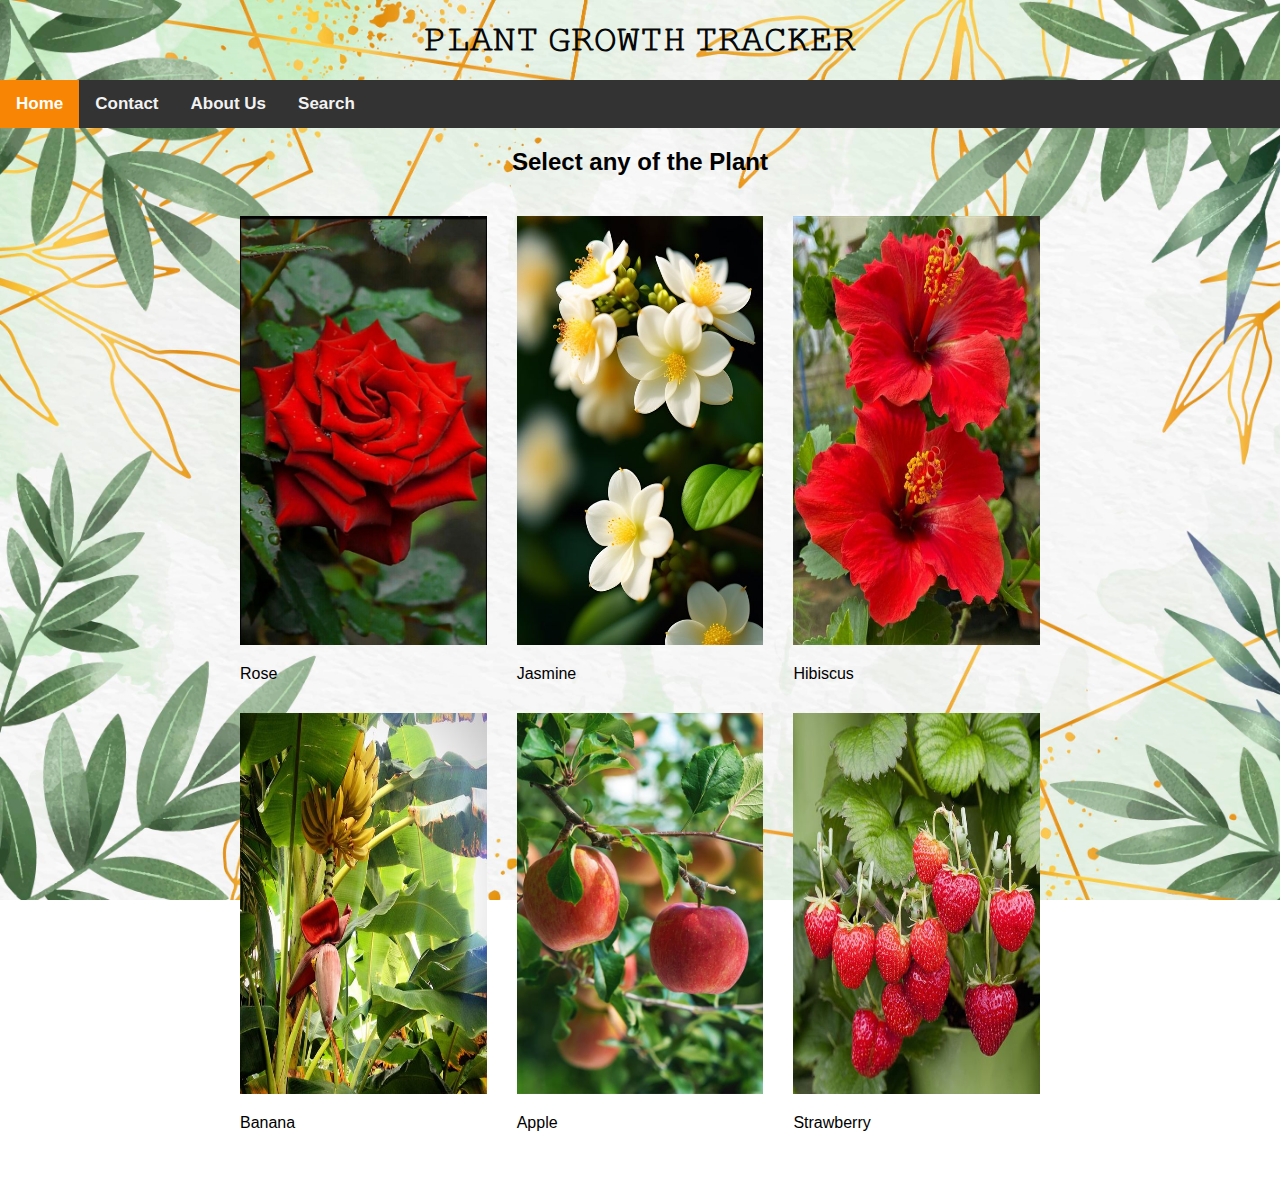
<file: index.html>
<!DOCTYPE html>
<html lang="en">
<head>
    <meta charset="UTF-8">
    <meta name="viewport" content="width=device-width, initial-scale=1.0">
    <link rel="stylesheet" href="styles.css">
    <title>Plant Growth Tracker</title>
</head>
<body>
    <header>
        <h1>𝙿𝙻𝙰𝙽𝚃 𝙶𝚁𝙾𝚆𝚃𝙷 𝚃𝚁𝙰𝙲𝙺𝙴𝚁 </h1>
    
        <div class="topnav">
            <a class="active" href="#home" href="http://127.0.0.1:5500/index.html;">Home</a>
            <a href="contact.html">Contact</a>
            <a href="http://127.0.0.1:5500/aboutus.html">About Us</a>
            <a href="http://127.0.0.1:5500/search.html">Search</a>
        </div>

    </header>

    <h2 style="text-align: center;">Select any of the Plant</h2>
    <section id="plants">
        <div class="plant-card" onclick="trackPlant('Rose')">
            <a href="http://127.0.0.1:5500/rose.html">
            <img src="rose.jpg" alt="Rose"></a>
            <p>Rose</p>
        </div>
        <div class="plant-card" onclick="trackPlant('Jasmine')">
            <a href="http://127.0.0.1:5500/jasmine.html">
            <img src="jasmine.jpg" alt="Jasmine"></a>
            <p>Jasmine</p>
        </div>
        <div class="plant-card" onclick="trackPlant('Hibiscus')">
            <a href="http://127.0.0.1:5500/hibiscus.html">
            <img src="hibiscus.jpg" alt="Hibiscus"></a>
            <p>Hibiscus</p>
        </div>
        <div class="plant-card" onclick="trackPlant('Banana')">
            <a href="http://127.0.0.1:5500/banana.html">
            <img src="banana.jpg" alt="Banana"></a>
            <p>Banana</p>
        </div>
        <div class="plant-card" onclick="trackPlant('Apple')">
            <a href="http://127.0.0.1:5500/apple.html">
            <img src="apple.jpg" alt="Apple"></a>
            <p>Apple</p>
        </div>
        <div class="plant-card" onclick="trackPlant('Strawberry')">
            <a href="http://127.0.0.1:5500/strawberry.html">
            <img src="strawberry.jpg" alt="Strawberry"></a>
            <p>Strawberry</p>
        </div>
    </section>

</body>
</html>
</file>
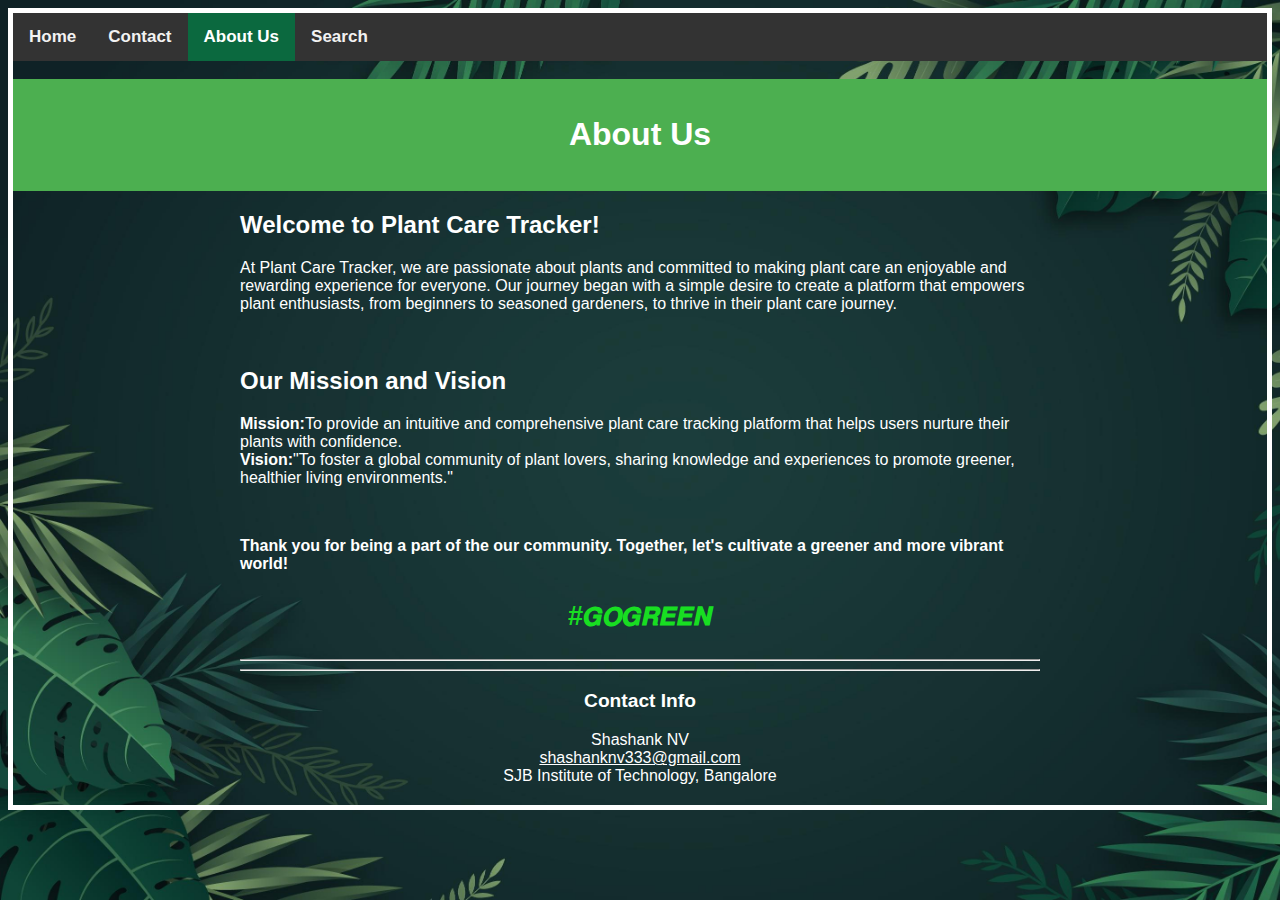
<file: aboutus.html>
<!DOCTYPE html>
<html lang="en">
<head>
  <meta charset="UTF-8">
  <meta name="viewport" content="width=device-width, initial-scale=1.0">
  <title>About Us - Plant Growth Tracker</title>
  <link rel="stylesheet" href="aboutus.css">
</head>
<body style="border:5px solid white;"></body>
<div class="topnav">
  <a href="index.html" ><b>Home</b></a>
  <a href="contact.html"><b>Contact</b></a>
  <a class="active" href="aboutus.html"><b>About Us</b></a>
  <a href="search.html"><b>Search</b></a>
</div><br>
<header>
  <h1><center>About Us</center></h1>
</header>
<body>
  <!-- <header>
    <h1><center>About Us</center></h1>
  </header> -->
  <main>
    <!-- <section class="team-members">
      <div class="member">
        <img src="sanket.jpg" alt="Sanket">
        <h2>Sanket</h2>
        <p>Role:Developer</p>
        <p>Passionate about plant science and technology, spearheaded the development of our innovative growth tracker.</p>
      </div>
      
      <div class="member">
        <img src="prajwal.jpg" alt="Prajwal Naik">
        <h2>Prajwal Naik</h2>
        <p>Role: UI/UX Designer</p>
        <p>Crafted the user-friendly interface to ensure a seamless experience for our users.</p>
      </div>

      <div class="member">
        <img src="shashank.jpg" alt="Shashank N V">
        <h2>Shashank N V</h2>
        <p>Role:Developler</p>
        <p>Passionate about coding,head of all the coding part.</p>
      </div>
      
    </section>
    <section class="customer-reviews">
      <h2>Customer Reviews</h2>
      <div class="review">
        <p>"Amazing app! I've seen remarkable improvements in my plants' growth since I started using it."</p>
        <p>- Emily</p>
      </div>
      
    </section> -->

    <h2>Welcome to Plant Care Tracker!</h2>
    <p>At Plant Care Tracker, we are passionate about plants and committed to making plant care an enjoyable and rewarding experience for everyone. Our journey began with a simple desire to create a platform that empowers plant enthusiasts, from beginners to seasoned gardeners, to thrive in their plant care journey.</p>
<br>
<h2>Our Mission and Vision</h2>
<p><b>Mission:</b>To provide an intuitive and comprehensive plant care tracking platform that helps users nurture their plants with confidence.<br>

  <b>Vision:</b>"To foster a global community of plant lovers, sharing knowledge and experiences to promote greener, healthier living environments."</p>
<br>
<p><b>Thank you for being a part of the our community. Together, let's cultivate a greener and more vibrant world!</b></p>
<h1 style="font-size:170%;"><center><p style="color:rgb(24, 222, 34);">#𝙂𝙊𝙂𝙍𝙀𝙀𝙉</center></h1>
    <hr><hr>
<h1 style="font-size:120%;"><center><p style="color:white;">Contact Info</center></h1>
   <center> <p>Shashank NV<br><a href="mailto:shashanknv333@gmail.com">shashanknv333@gmail.com</a><br>
    SJB Institute of Technology, Bangalore</p></center>
  </main>
</body>
</html>
</file>
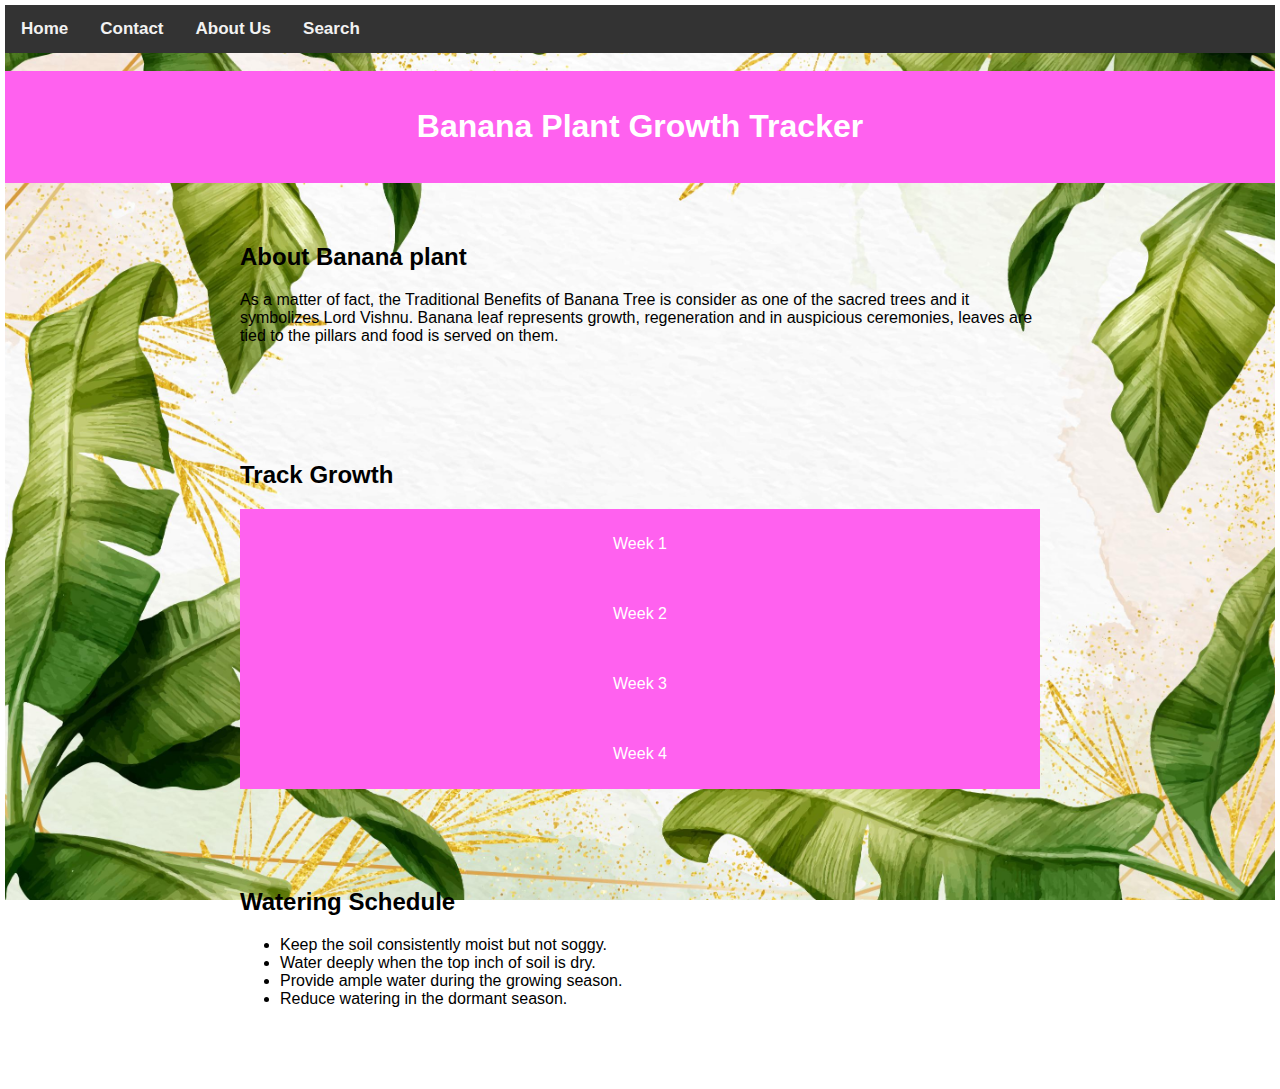
<file: banana.html>
<!DOCTYPE html>
<html lang="en">
<head>
    <meta charset="UTF-8">
    <meta name="viewport" content="width=device-width, initial-scale=1.0">
    <link rel="stylesheet" href="banana.css">
    <title>Banana Plant Growth Tracker</title>
</head>
<body style="border:5px solid white;"></body>
<div class="topnav">
  <a href="index.html" ><b>Home</b></a>
  <a href="contact.html"><b>Contact</b></a>
  <a href="aboutus.html"><b>About Us</b></a>
  <a href="search.html"><b>Search</b></a>
</div><br>
<body>
    <header>
        <h1>Banana Plant Growth Tracker</h1>
    </header>

    <section id="description">
        <h2>About Banana plant</h2>
        <p>As a matter of fact, the Traditional Benefits of Banana Tree is consider as one of the sacred trees and it symbolizes Lord Vishnu. Banana leaf represents growth, regeneration and in auspicious ceremonies, leaves are tied to the pillars and food is served on them.</p>
    </section>

    <section id="growth-options">
        <h2>Track Growth</h2>
        <div class="option" onclick="showWeekDetails(1)">
            <p>Week 1</p>
        </div>
        <div class="option" onclick="showWeekDetails(2)">
            <p>Week 2</p>
        </div>
        <div class="option" onclick="showWeekDetails(3)">
            <p>Week 3</p>
        </div>
        <div class="option" onclick="showWeekDetails(4)">
            <p>Week 4</p>
        </div>
    </section>

    <section id="week-details">
        <h2>Week Details</h2>
        <p id="week-description">Hover over the weeks to see details.</p>
    </section>

    <section id="watering-schedule">
        <h2>Watering Schedule</h2>
        <ul>
            <li>Keep the soil consistently moist but not soggy.</li>
            <li>Water deeply when the top inch of soil is dry.</li>
            <li>Provide ample water during the growing season.</li>
            <li>Reduce watering in the dormant season.</li>
        </ul>
    </section>

    <script src="banana.js"></script>
</body>
</html>
</file>
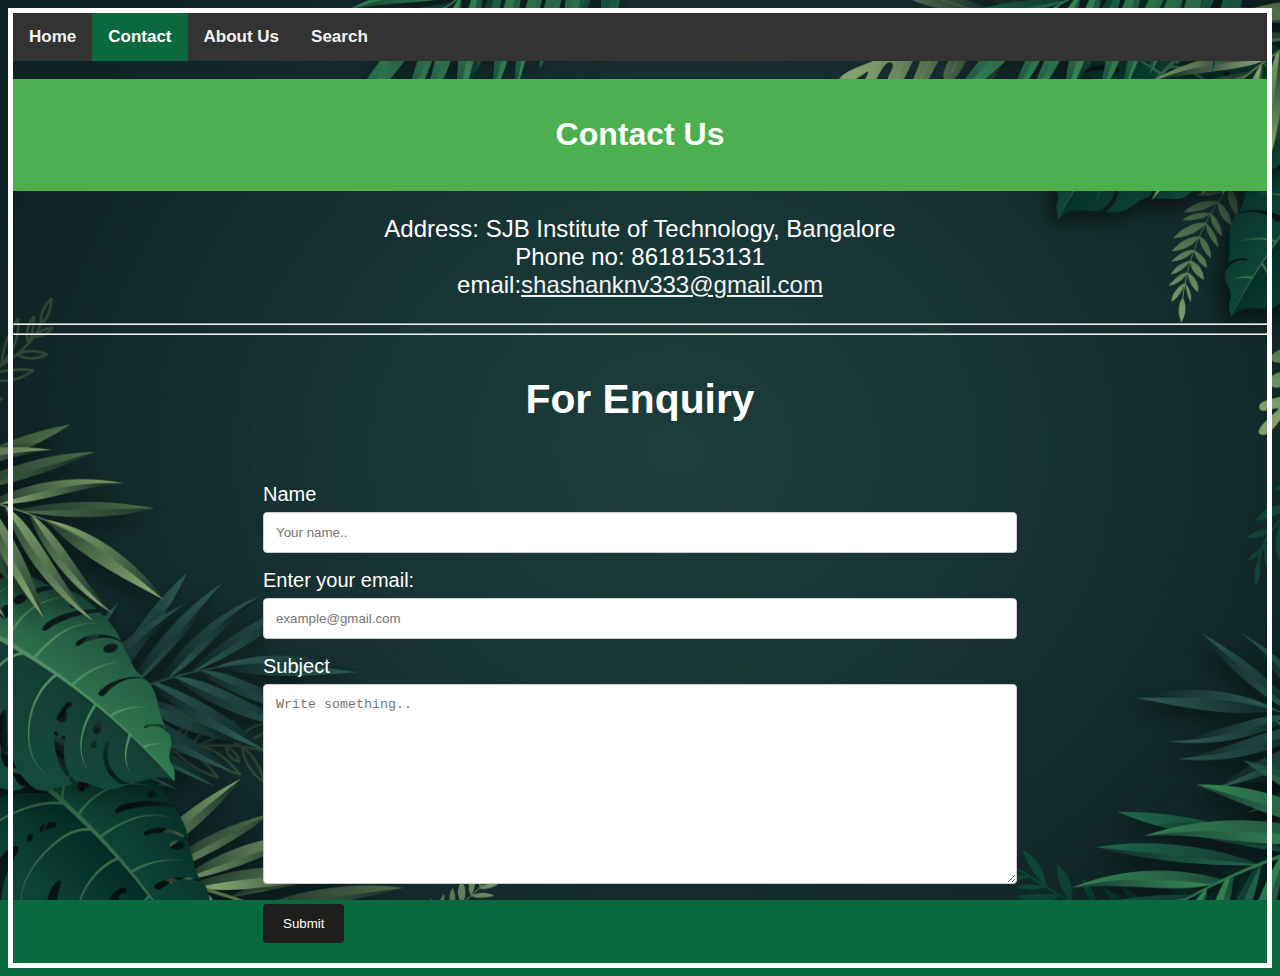
<file: contact.html>
<!DOCTYPE html>
<html>
<head>
    <title>Contact Us</title>
    <style>
        body {
          font-family: Arial, sans-serif;
background-color: #0b693f;
background-image: url('bg.jpg');
background-repeat: no-repeat; 
background-size: 100% 100%;
background-attachment: fixed;  
background-size: cover;
}
p{ 
color:white;
font-size:150%;
}
header {
    background-color: #4CAF50;
    color: white;
    text-align: center;
    padding: 1em;
}
.topnav {
    background-color: #333;
    overflow: hidden;
  }
  
  .topnav a {
    float: left;
    color: #f2f2f2;
    text-align: center;
    padding: 14px 16px;
    text-decoration: none;
    font-size: 17px;
  }
  
.topnav a:hover {
    background-color: #62d05d;
    color: black;
  }
  
  .topnav a.active {
    background-color: #0b693f;
    color: white;
  }

a{
  color: rgb(242, 242, 245);
}
a:hover {
    color: rgb(148, 148, 231);
  }

input[type=text], input[type=email], select, textarea {
  width: 100%;
  padding: 12px;
  border: 1px solid #ccc;
  border-radius: 4px;
  box-sizing: border-box;
  margin-top: 6px;
  margin-bottom: 16px;
  resize: vertical;
  color: black;
}

input[type=submit] {
  background-color: #201d1d;
  color: white;
  padding: 12px 20px;
  border: none;
  border-radius: 4px;
  cursor: pointer;
}

input[type=submit]:hover {
  background-color: #1d0204;
}

.container {
  border-radius: 5px;
 
  padding: 20px;
  padding-left: 250px;
  padding-right: 250px;
}
label{
  color: white;
}
  
    </style>
 <body style="border:5px solid white;"></body>
 <div class="topnav">
    <a href="index.html" ><b>Home</b></a>
    <a class="active" href="contact.html"><b>Contact</b></a>
    <a href="aboutus.html"><b>About Us</b></a>
    <a href="search.html"><b>Search</b></a>
  </div><br>
 <!-- <h1 style="font-size:170%;" ><center><p style="color:white;">Contact Us</center></h1> -->
  <header>
    <h1><center>Contact Us</center></h1>
  </header>
    
    <center><p>Address: SJB Institute of Technology, Bangalore<br>
    Phone no: 8618153131<br>
    email:<a href="mailto:shashanknv333@gmail.com">shashanknv333@gmail.com</a></p></center>
    <hr><hr>
    <h1 style="font-size:170%;"><center><p style="color:white;">For Enquiry</center></h1>
      <div class="container"  >
        <form action="submit.html">
          <label for="fname" style="font-size :20px;" >Name</label>
          <input type="text" id="fname" name="firstname" placeholder="Your name.." required>
      
          <label for="email" style="font-size :20px;" >Enter your email:</label><br>
          <input type="email" id="email" name="email" placeholder="example@gmail.com" required><br>

          <label for="subject" style="font-size :20px;" >Subject</label>
          <textarea id="subject" name="subject" placeholder="Write something.." style="height:200px" required></textarea>
      
          <input type="submit" value="Submit">
        </form>
      </div>      


    </head>
    </html>
</file>
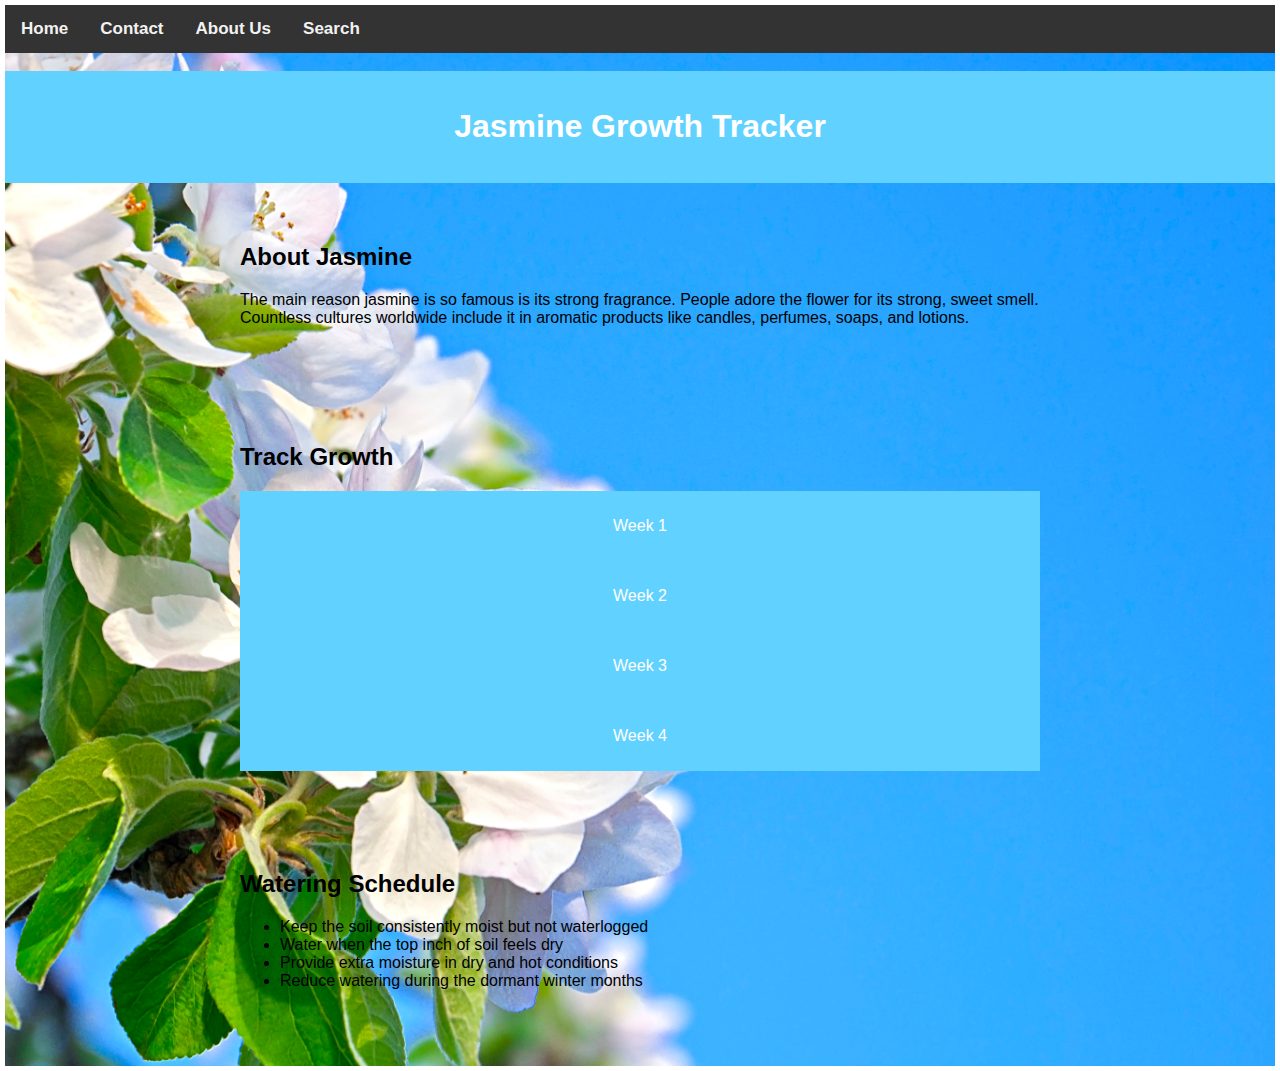
<file: jasmine.html>
<!DOCTYPE html>
<html lang="en">
<head>
    <meta charset="UTF-8">
    <meta name="viewport" content="width=device-width, initial-scale=1.0">
    <link rel="stylesheet" href="jasmine.css">
    <title>Jasmine Growth Tracker</title>
</head>
<body style="border:5px solid white;"></body>
<div class="topnav">
  <a href="index.html" ><b>Home</b></a>
  <a href="contact.html"><b>Contact</b></a>
  <a href="aboutus.html"><b>About Us</b></a>
  <a href="search.html"><b>Search</b></a>
</div><br>
<body>
    <header>
        <h1>Jasmine Growth Tracker</h1>
    </header>

    <section id="description">
        <h2>About Jasmine</h2>
        <p>The main reason jasmine is so famous is its strong fragrance. People adore the flower for its strong, sweet smell. Countless cultures worldwide include it in aromatic products like candles, perfumes, soaps, and lotions.</p>
    </section>

    <section id="growth-options">
        <h2>Track Growth</h2>
        <div class="option" onclick="showWeekDetails(1)">
            <p>Week 1</p>
        </div>
        <div class="option" onclick="showWeekDetails(2)">
            <p>Week 2</p>
        </div>
        <div class="option" onclick="showWeekDetails(3)">
            <p>Week 3</p>
        </div>
        <div class="option" onclick="showWeekDetails(4)">
            <p>Week 4</p>
        </div>
    </section>

    <section id="week-details">
        <h2>Week Details</h2>
        <p id="week-description">Hover over the weeks to see details.</p>
    </section>

    <section id="watering-schedule">
        <h2>Watering Schedule</h2>
        <ul>
            <li>Keep the soil consistently moist but not waterlogged</li>
            <li>Water when the top inch of soil feels dry</li>
            <li>Provide extra moisture in dry and hot conditions</li>
            <li>Reduce watering during the dormant winter months</li>
        </ul>
    </section>

    <script src="jasmine.js"></script>
</body>
</html>
</file>
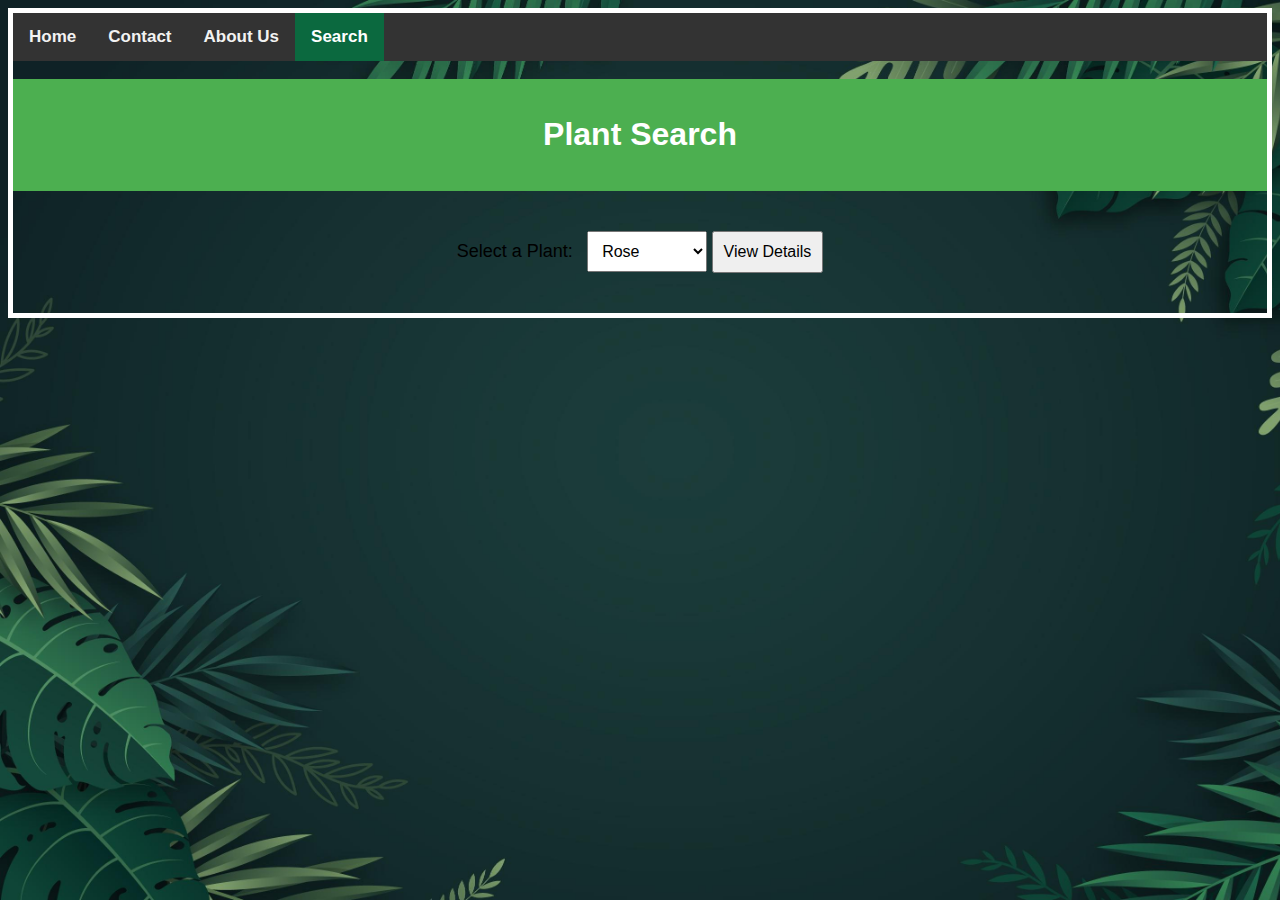
<file: search.html>
<!DOCTYPE html>
<html lang="en">
<head>
    <meta charset="UTF-8">
    <meta name="viewport" content="width=device-width, initial-scale=1.0">
    <link rel="stylesheet" href="search.css">
    <title>Plant Search</title>
</head>
<body style="border:5px solid white;"></body>
<div class="topnav">
    <a href="index.html" ><b>Home</b></a>
    <a href="contact.html"><b>Contact</b></a>
    <a href="aboutus.html"><b>About Us</b></a>
    <a class="active" href="search.html"><b>Search</b></a>
  </div><br>
<body>
    <header>
        <h1>Plant Search</h1>
    </header>

    <section id="search-form">
        <label for="plantSelect">Select a Plant:</label>
        <select id="plantSelect">
            <option value="rose">Rose</option>
            <option value="jasmine">Jasmine</option>
            <option value="hibiscus">Hibiscus</option>
            <option value="banana">Banana</option>
            <option value="apple">Apple</option>
            <option value="strawberry">Strawberry</option>
        </select>
        <button onclick="viewPlantDetails()">View Details</button>
    </section>

    <section id="plant-details">
        <h2 id="plant-name">Plant Name</h2>
        <p id="plant-description">Select a plant from the dropdown menu to view details.</p>
    </section>

    <!-- <footer>
        <p>&copy; 2023 Plant Search. All rights reserved.</p>
    </footer> -->

    <script src="search.js"></script>
</body>
</html>
</file>
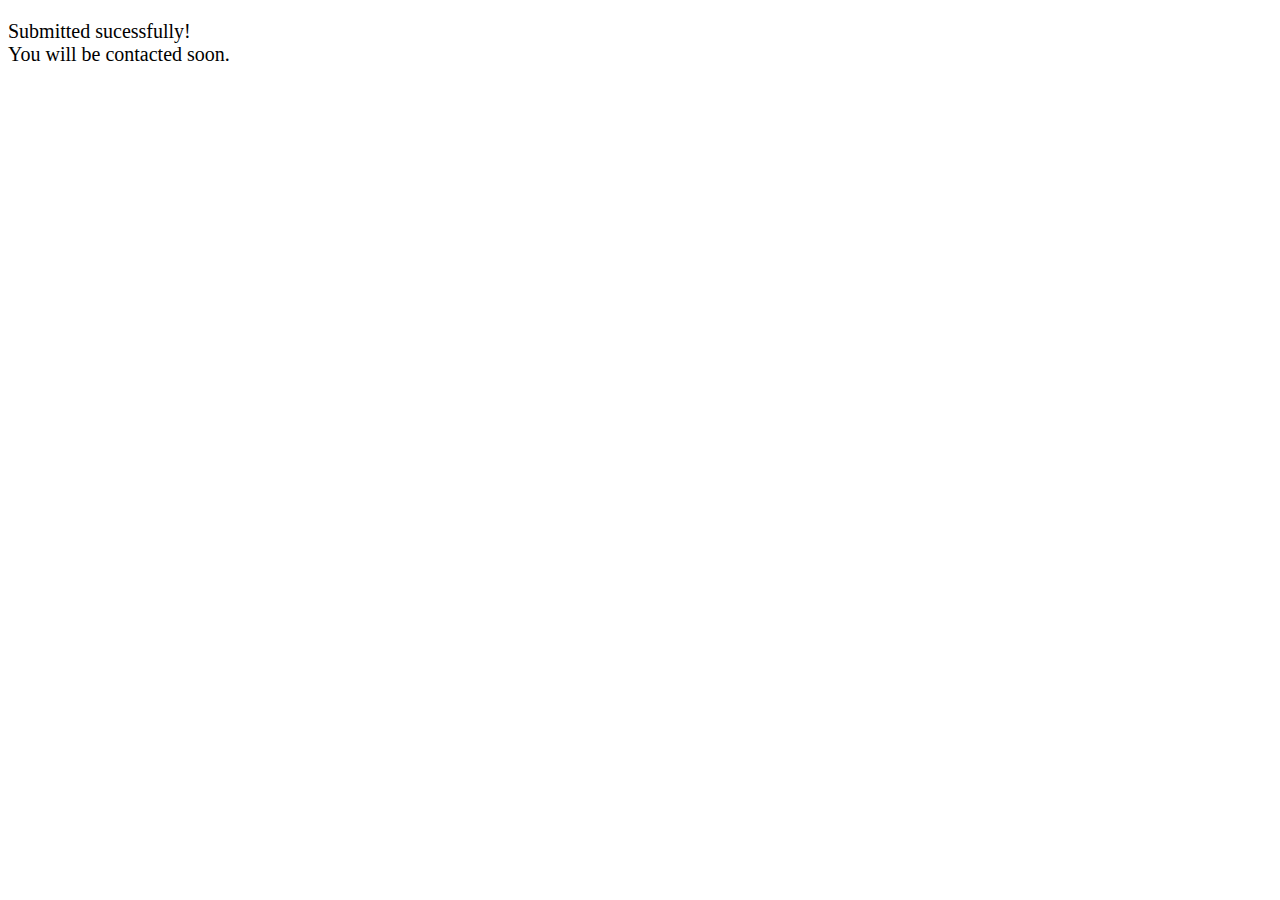
<file: submit.html>
<!DOCTYPE html>
<html lang="en">
<head>
    <title>Submitted</title>
</head>
<body>
    <p style="font-size:20px ;">Submitted sucessfully! <br>
    You will be contacted soon.</p>
</body>
</html>
</file>
<file: styles.css>
body {
    font-family: 'Arial', sans-serif;
    margin: 0;
    padding: 0;
    background-image: url('bg1.jpg');
    background-repeat: no-repeat; 
    background-size: 100% 100%;
    background-attachment: fixed;  
    background-size: cover;
}

.topnav {
    background-color: #333;
    overflow: hidden;
  }
  
  .topnav a {
    float: left;
    color: #f2f2f2;
    text-align: center;
    padding: 14px 16px;
    text-decoration: none;
    font-size: 17px;
  }
  
  .topnav a:hover {
    background-color: #62d05d;
    color: black;
  }
  
  .topnav a.active {
    background-color: #f88604;
    color: white;
  }

header {
    /* background-color: #4CAF50; */
    color: rgb(7, 7, 7);
    text-align: center;
    /* padding: 1em; */
}

nav ul {
    list-style-type: none;
    margin: 0;
    padding: 0;
}

nav li {
    display: inline;
    margin-right: 20px;
}

a {
    text-decoration: none;
    color: white;
    font-weight: bold;
}

section {
    max-width: 800px;
    margin: 20px auto;
    padding: 20px;
}

#plants {
    display: flex;
    flex-wrap: wrap;
    justify-content: space-between;
}

.plant-card {
    width: calc(33.33% - 20px);
    margin-bottom: 20px;
    cursor: pointer;
    transition: transform 0.3s ease-in-out;
}

.plant-card:hover {
    transform: scale(1.1);
}

.plant-card img {
    max-width: 100%;
    height: 90%;
}

footer {
    background-color: #4CAF50;
    color: white;
    text-align: center;
    padding: 1em;
    position: fixed;
    bottom: 0;
    width: 100%;
}
</file>
<file: aboutus.css>
/* General Styles */
body {
    font-family: Arial, sans-serif;
    /* margin: 0;
    padding: 0;  */
    color: white;
    background-image: url('bg.jpg');
    background-color: #0b693f;
    background-repeat: no-repeat; 
    background-size: 100% 100%;
    background-attachment: fixed;  
    background-size: cover;
  }

  .topnav {
    background-color: #333;
    overflow: hidden;
  }
  
  .topnav a {
    float: left;
    color: #f2f2f2;
    text-align: center;
    padding: 14px 16px;
    text-decoration: none;
    font-size: 17px;
  }
  
  .topnav a:hover {
    background-color: #62d05d;
    color: black;
  }
  
  .topnav a.active {
    background-color: #0b693f;
    color: white;
  }
  a{
    color: white;
  }
  a:hover {
      color: rgb(148, 148, 231);
    }
  
  /* header {
    background-color: #007bff;
    color: #fff;
    text-align: center;
    padding: 20px 0;
  } */
  header {
    background-color: #4CAF50;
    color: white;
    text-align: center;
    padding: 1em;
}
  
  main {
    max-width: 800px;
    margin: 20px auto;
    padding: 0 20px;
  }
  
  /* Team Members Section */
  .team-members {
    display: flex;
    justify-content: space-between;
    flex-wrap: wrap;
    gap: 20px;
  }
  
  .member {
    background-color: #fff;
    border-radius: 8px;
    padding: 20px;
    box-shadow: 0 2px 4px rgba(0, 0, 0, 0.1);
    text-align: center;
  }
  
  .member img {
    width: 150px;
    border-radius: 50%;
    margin-bottom: 15px;
  }
  
  /* Customer Reviews Section */
  .customer-reviews {
    margin-top: 40px;
  }
  
  .review {
    background-color: #fff;
    border-radius: 8px;
    padding: 15px;
    margin-bottom: 20px;
    box-shadow: 0 2px 4px rgba(0, 0, 0, 0.1);
  }
  
  .review p:first-child {
    margin-bottom: 10px;
    font-style: italic;
  }
</file>
<file: banana.css>
body {
    font-family: 'Arial', sans-serif;
    margin: 0;
    padding: 0;
    background-image: url('banana_bg.jpg');
    background-repeat: no-repeat; 
    background-size: 100% 100%;
    background-attachment: fixed;  
    background-size: cover;
}

.topnav {
    background-color: #333;
    overflow: hidden;
  }
  
  .topnav a {
    float: left;
    color: #f2f2f2;
    text-align: center;
    padding: 14px 16px;
    text-decoration: none;
    font-size: 17px;
  }
  
  .topnav a:hover {
    background-color: #ff61ef;
    color: black;
  }
  
  .topnav a.active {
    background-color: #0b693f;
    color: white;
  }

header {
    background-color: #ff61ef;
    color: white;
    text-align: center;
    padding: 1em;
}

section {
    max-width: 800px;
    margin: 20px auto;
    padding: 20px;
}

#description, #growth-options, #week-details, #watering-schedule {
    margin-bottom: 40px;
}

.option {
    background-color: #ff61ef;
    color: white;
    padding: 10px;
    text-align: center;
    cursor: pointer;
    transition: background-color 0.3s ease-in-out;
}

.option:hover {
    background-color: #ff61ab;
}

#week-details {
    display: none;
}
</file>
<file: jasmine.css>
body {
    font-family: 'Arial', sans-serif;
    margin: 0;
    padding: 0;
    background-image: url('jasmine_bg.jpg');
    background-repeat: no-repeat; 
    background-size: 100% 100%;
    background-attachment: fixed;  
    background-size: cover;
}

.topnav {
    background-color: #333;
    overflow: hidden;
  }
  
  .topnav a {
    float: left;
    color: #f2f2f2;
    text-align: center;
    padding: 14px 16px;
    text-decoration: none;
    font-size: 17px;
  }
  
  .topnav a:hover {
    background-color: #61d2ff;
    color: black;
  }
  
  .topnav a.active {
    background-color: #0b693f;
    color: white;
  }
header {
    background-color: #61d2ff;
    color: white;
    text-align: center;
    padding: 1em;
}

section {
    max-width: 800px;
    margin: 20px auto;
    padding: 20px;
}

#description, #growth-options, #week-details, #watering-schedule {
    margin-bottom: 40px;
}

.option {
    background-color: #61d2ff;
    color: white;
    padding: 10px;
    text-align: center;
    cursor: pointer;
    transition: background-color 0.3s ease-in-out;
}

.option:hover {
    background-color: #478eaa;
}

#week-details {
    display: none;
}
</file>
<file: search.css>
body {
    font-family: 'Arial', sans-serif;
    /* margin: 0;
    padding: 0; */
    background-color: #0b693f;
    background-image: url('bg.jpg');
    background-repeat: no-repeat; 
    background-size: 100% 100%;
    background-attachment: fixed;  
    background-size: cover;
}

.topnav {
    background-color: #333;
    overflow: hidden;
  }
  
  .topnav a {
    float: left;
    color: #f2f2f2;
    text-align: center;
    padding: 14px 16px;
    text-decoration: none;
    font-size: 17px;
  }
  
  .topnav a:hover {
    background-color: #62d05d;
    color: black;
  }
  
  .topnav a.active {
    background-color: #0b693f;
    color: white;
  }


header {
    background-color: #4CAF50;
    color: white;
    text-align: center;
    padding: 1em;
}

section {
    max-width: 600px;
    margin: 20px auto;
    padding: 20px;
    text-align: center;
}

label {
    font-size: 18px;
    margin-right: 10px;
}

select {
    padding: 10px;
    font-size: 16px;
}

button {
    padding: 10px;
    font-size: 16px;
    cursor: pointer;
}

#plant-details {
    display: none;
}

footer {
    background-color: #4CAF50;
    color: white;
    text-align: center;
    padding: 1em;
    position: fixed;
    bottom: 0;
    width: 100%;
}
</file>
